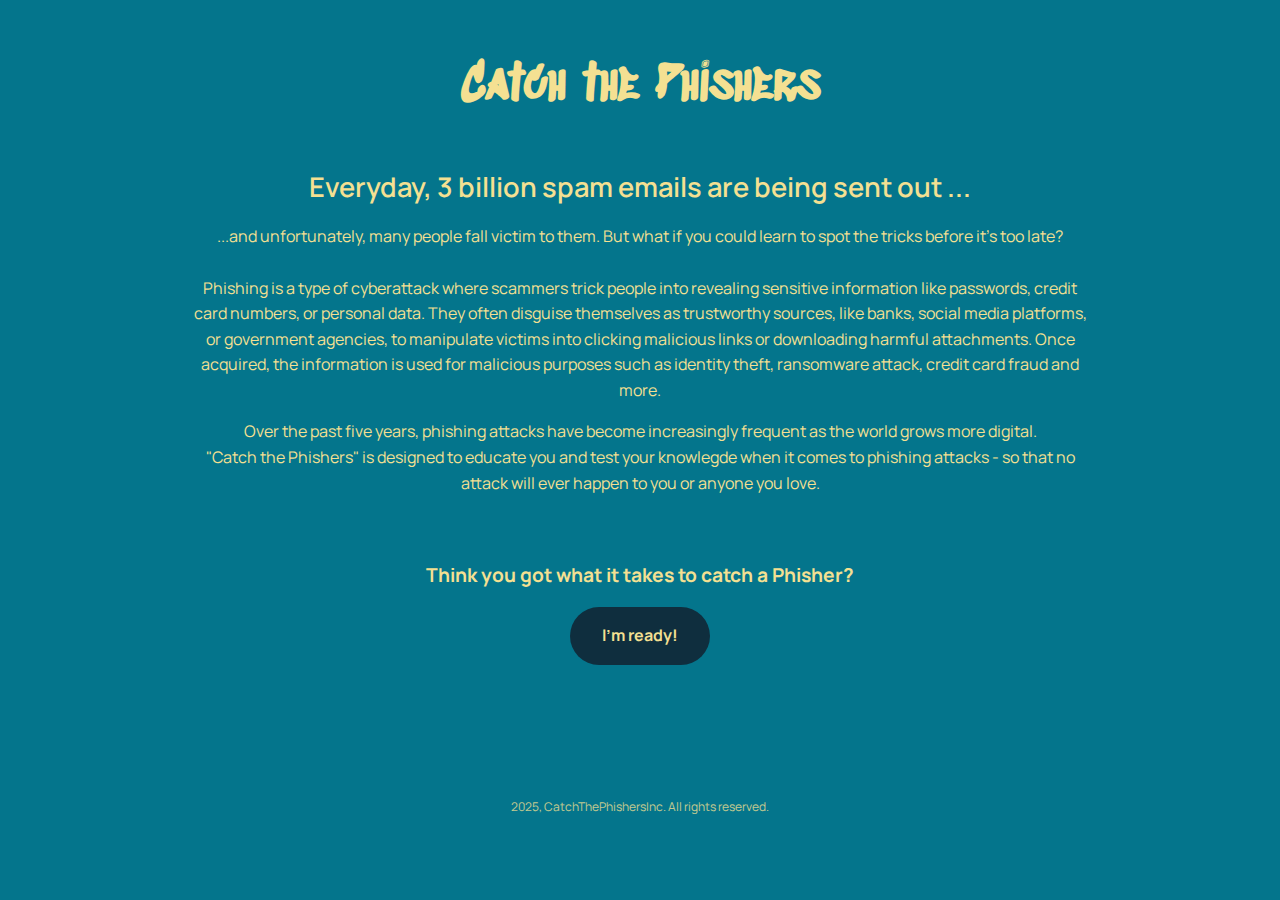
<file: index.html>
<!DOCTYPE html>
<html lang="en">
  <head>
    <meta charset="UTF-8" />
    <meta name="viewport" content="width=device-width, initial-scale=1.0" />
    <title>Catch the Phishers</title>
    <link rel="icon" type="image/x-icon" href="img/fish.png" />
    <link rel="preconnect" href="https://fonts.googleapis.com" />
    <link rel="preconnect" href="https://fonts.gstatic.com" crossorigin />
    <link
      href="https://fonts.googleapis.com/css2?family=Manrope:wght@200..800&display=swap"
      rel="stylesheet"
    />
    <link
      href="https://fonts.googleapis.com/css2?family=Sedgwick+Ave+Display&display=swap"
      rel="stylesheet"
    />
    <link rel="stylesheet" href="css/style.css" />
    <script src="js/game.js" defer></script>
  </head>
  <body>
    <main class="landing">
      <h1>Catch the Phishers</h1>

      <section class="intro">
        <h2>Everyday, 3 billion spam emails are being sent out ...</h2>
        <p>
          ...and unfortunately, many people fall victim to them. But what if you could learn to spot the tricks before it's too late?<br /><br />
          Phishing is a type of cyberattack where scammers trick people into
          revealing sensitive information like passwords, credit card numbers,
          or personal data. They often disguise themselves as trustworthy
          sources, like banks, social media platforms, or government agencies,
          to manipulate victims into clicking malicious links or downloading
          harmful attachments. Once acquired, the information is used for
          malicious purposes such as identity theft, ransomware attack, credit
          card fraud and more.
        </p>
        <p>
          Over the past five years, phishing attacks have become increasingly
          frequent as the world grows more digital. <br />
          "Catch the Phishers" is designed to educate you and test your knowlegde when it comes to phishing attacks - so that no attack will ever happen to
          you or anyone you love.
        </p>
      </section>

      <section class="cta">
        <h3>Think you got what it takes to catch a Phisher?</h3>
        <a class="btn" id="startGame" href="game.html">I'm ready!</a>
      </section>
    </main>

    <footer>
      <p>2025, CatchThePhishersInc. All rights reserved.</p>
    </footer>
  </body>
</html>
</file>
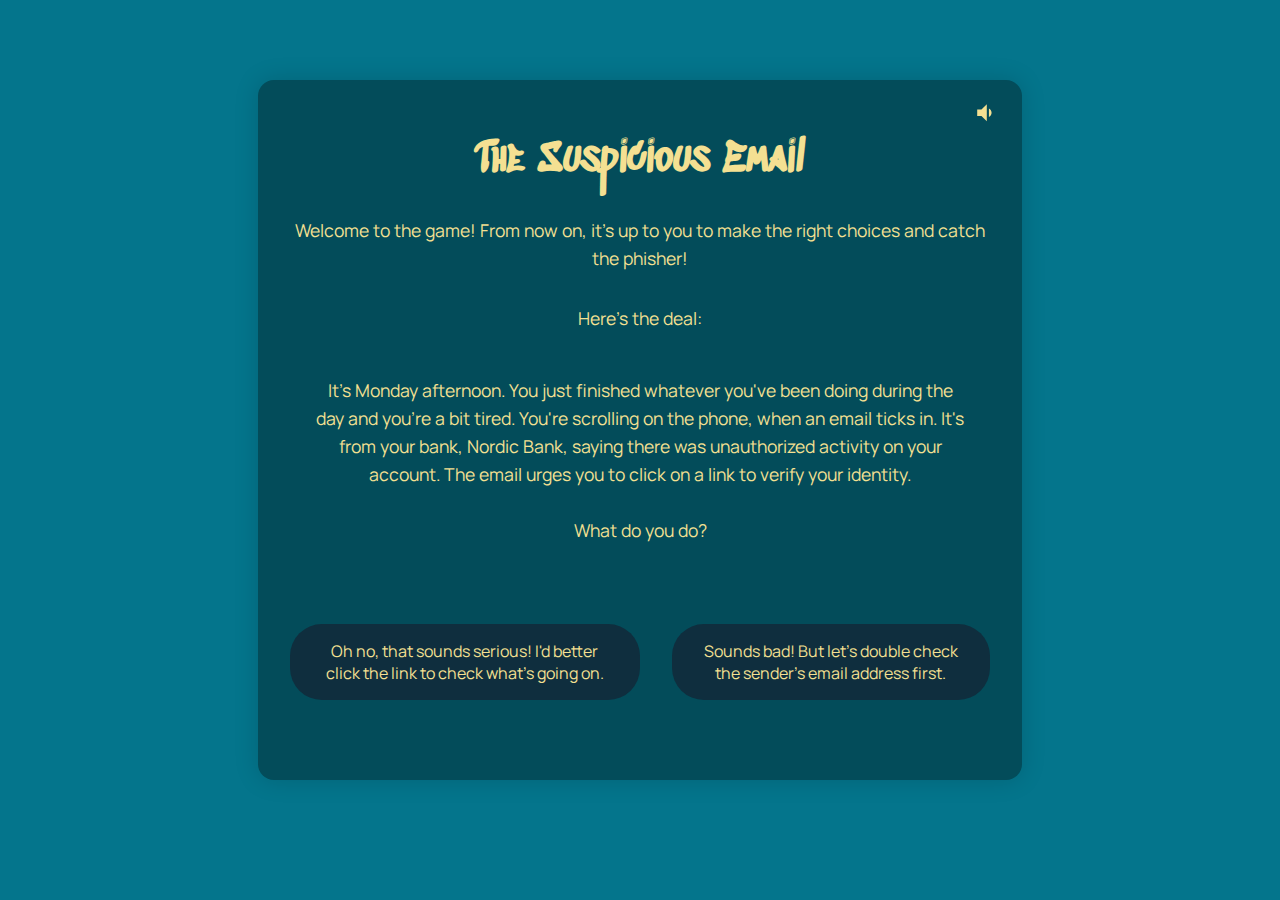
<file: game.html>
<!DOCTYPE html>
<html lang="en">
<head>
  <meta charset="UTF-8">
  <meta name="viewport" content="width=device-width, initial-scale=1.0">
  <title>Catch the Phishers</title>
  <link rel="icon" type="image/x-icon" href="img/fish.png"/>
  <link rel="preconnect" href="https://fonts.googleapis.com">
  <link rel="preconnect" href="https://fonts.gstatic.com" crossorigin>
  <link href="https://fonts.googleapis.com/css2?family=Manrope:wght@200..800&display=swap" rel="stylesheet">
  <link href="https://fonts.googleapis.com/css2?family=Sedgwick+Ave+Display&display=swap" rel="stylesheet">
  <link rel="stylesheet" href="css/style.css">
  <script src="js/game.js" defer></script>
</head>
<body>
  <main class="game-container">
    <audio id="bgSound" src="ocean-breeze-312013.mp3" loop></audio>

    <button id="soundToggle" aria-label="Toggle sound">
      <svg id="icon-sound-on" xmlns="http://www.w3.org/2000/svg" class="icon-visible" viewBox="0 0 24 24" width="24" height="24" fill="currentColor">
        <path d="M3 9v6h4l5 5V4L7 9H3zm13.5 3c0-1.77-1.02-3.29-2.5-4.03v8.06c1.48-.74 2.5-2.26 2.5-4.03z"/>
      </svg>
    
      <svg id="icon-sound-off" xmlns="http://www.w3.org/2000/svg" class="hidden" viewBox="0 0 24 24" width="24" height="24" fill="currentColor">
        <path d="M16.5 12c0-1.77-1.02-3.29-2.5-4.03v8.06c1.48-.74 2.5-2.26 2.5-4.03z"/>
        <path d="M3 9v6h4l5 5V4L7 9H3z"/>
        <line x1="19" y1="5" x2="5" y2="19" stroke="currentColor" stroke-width="2"/>
      </svg>
    </button>
  
    <h1 id="scenario-title"></h1>
    <p id="intro-text"></p>
    <p id="intro-line"></p>
    
    <section class="scenario-box">
      <p id="scenario-text"></p>
    </section>
  
    <div class="choices">
      <button id="btn-a"></button>
      <button id="btn-b"></button>
    </div>

    <div id="popup-overlay" style="display: none;"></div>
  
    <div id="feedback-popup" style="display: none;">
      <p id="feedback-text"></p>
      <button id="next-button"></button>
    </div>
  </main>
</body>
</html>
</file>
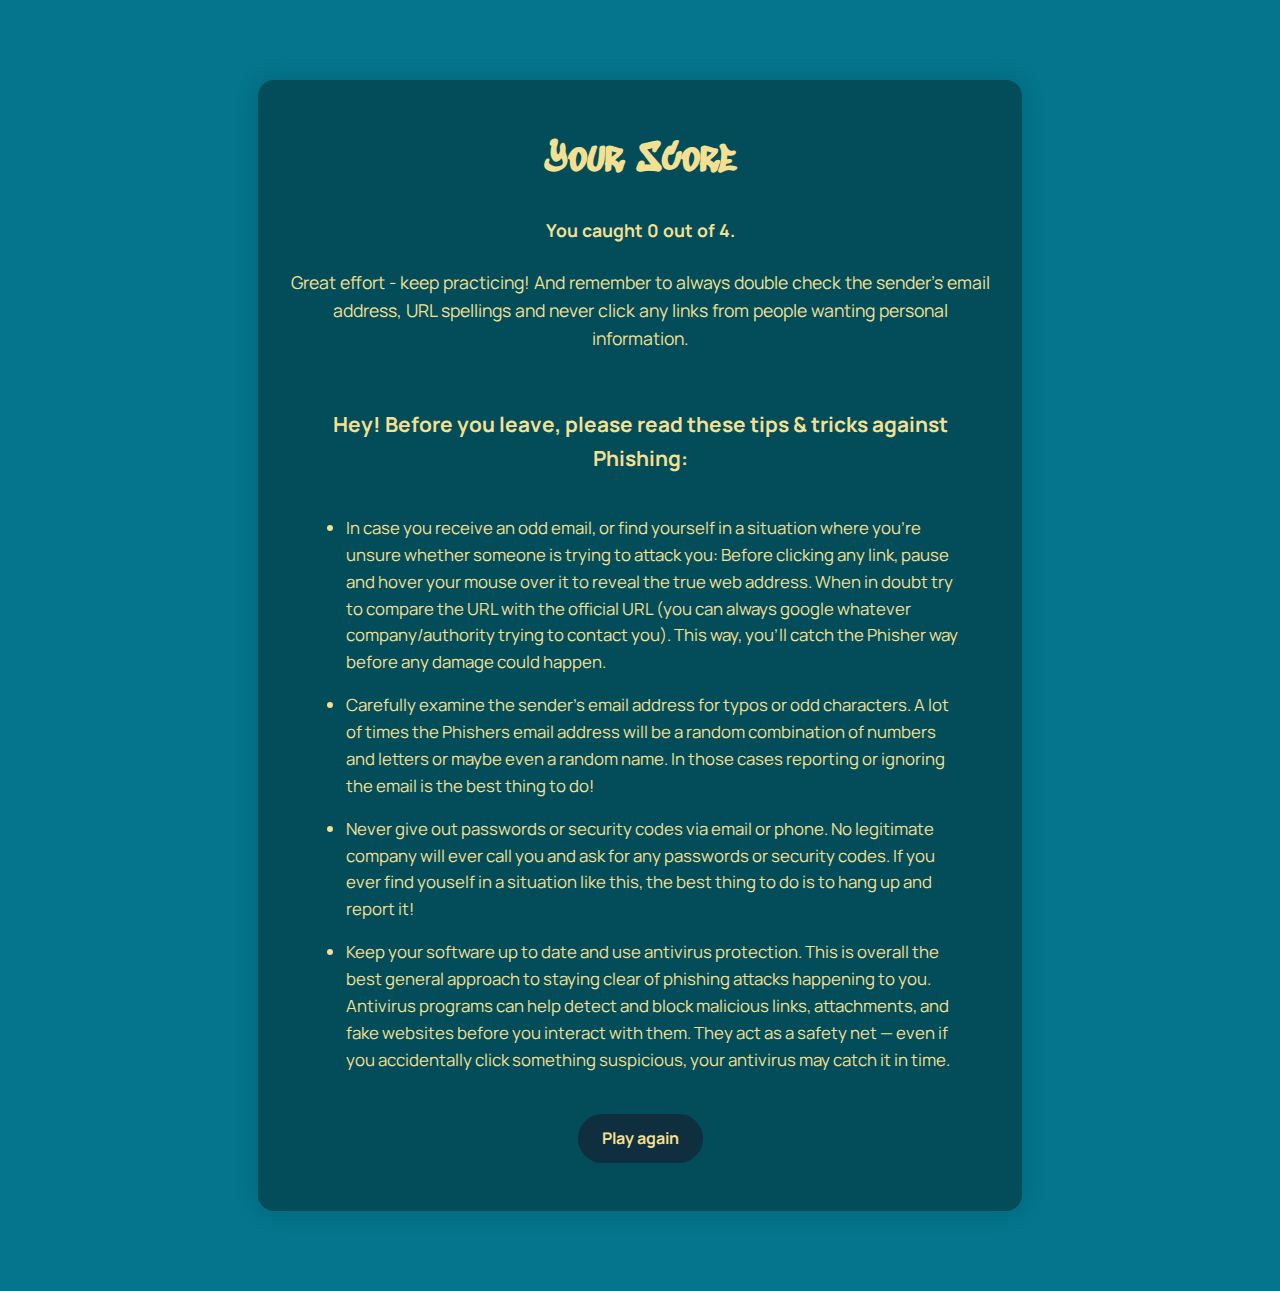
<file: result.html>
<!DOCTYPE html>
<html lang="en">
  <head>
    <meta charset="UTF-8" />
    <meta name="viewport" content="width=device-width, initial-scale=1.0" />
    <title>Your Results</title>
    <link rel="icon" type="image/x-icon" href="img/fish.png" />
    <link rel="preconnect" href="https://fonts.googleapis.com" />
    <link rel="preconnect" href="https://fonts.gstatic.com" crossorigin />
    <link
      href="https://fonts.googleapis.com/css2?family=Manrope:wght@200..800&display=swap"
      rel="stylesheet"
    />
    <link
      href="https://fonts.googleapis.com/css2?family=Sedgwick+Ave+Display&display=swap"
      rel="stylesheet"
    />
    <link rel="stylesheet" href="css/style.css" />
    <script src="js/game.js" defer></script>
  </head>
  <body>
    <main class="game-container">
      <h1>Your Score</h1>
      <p id="result-message"></p>
      <p id="result-info"></p>
      <section class="phishing-tips">
        <h4>Hey! Before you leave, please read these tips & tricks against Phishing:</h4>
        <ul>
          <li>
            In case you receive an odd email, or find yourself in a situation where you're unsure whether someone is trying to attack you: Before clicking any link, pause and hover your mouse over it to
            reveal the true web address. When in doubt try to compare the URL with the official URL (you can always google whatever company/authority trying to contact you). This way, you'll catch the Phisher way before any damage could happen.
          </li>
          <li>
            Carefully examine the sender's email address for typos or odd characters. A lot of times the Phishers email address will be a random combination of numbers and letters or maybe even a random name. In those cases reporting or ignoring the email is the best thing to do!
          </li>
          <li>
            Never give out passwords or security codes via email or phone. No legitimate company will ever call you and ask for any passwords or security codes. If you ever find youself in a situation like this, the best thing to do is to hang up and report it!
          </li>
          <li>
            Keep your software up to date and use antivirus protection. This is overall the best general approach to staying clear of phishing attacks happening to you. Antivirus programs can help detect and block malicious links, attachments, and fake websites before you interact with them. They act as a safety net — even if you accidentally click something suspicious, your antivirus may catch it in time. 
          </li>
        </ul>
      </section>
      <a class="btn" href="index.html">Play again</a>
    </main>
  </body>
</html>
</file>
<file: css/style.css>
body {
  margin: 0;
  font-family: "Manrope", sans-serif;
  background-color: #04758C;
  color: #F4E092;
  line-height: 1.6;
}

h1, h2, h3 {
  margin: 0 0 1rem 0;
}

a {
  text-decoration: none;
  color: inherit;
}

.landing {
  padding: 3rem 2rem;
  text-align: center;
}
.landing h1 {
  font-family: "Sedgwick Ave Display", sans-serif;
  font-size: 3rem;
  color: #F4E092;
}
.landing .intro {
  max-width: 900px;
  margin: 2.5rem auto;
}
.landing .intro h2 {
  font-size: 1.7rem;
  font-weight: 600;
}
.landing .intro p {
  margin-bottom: 1rem;
}
.landing .cta {
  margin: 4rem 0;
}
.landing .cta h3 {
  font-size: 1.2rem;
  margin-bottom: 1rem;
}
.landing .cta .btn {
  display: inline-block;
  padding: 1rem 2rem;
  background-color: #0f2e3e;
  border-radius: 2rem;
  font-weight: bold;
  color: #F4E092;
  text-decoration: none;
  transition: 0.3s ease;
}
.landing .cta .btn:hover {
  background-color: #051015;
}

.game-container {
  max-width: 700px;
  margin: 5rem auto;
  position: relative;
  background-color: #034c5a;
  padding: 3rem 2rem;
  border-radius: 1rem;
  box-shadow: 0 0 25px rgba(0, 0, 0, 0.15);
  color: #F4E092;
  text-align: center;
}
.game-container h1 {
  font-family: "Sedgwick Ave Display", sans-serif;
  font-size: 2.5rem;
  margin-bottom: 1.5rem;
}
.game-container #intro-line {
  margin: 2rem 0 0.1rem;
}
.game-container p {
  font-size: 1.1rem;
  line-height: 1.6;
  margin-bottom: 1.5rem;
}
.game-container .scenario-box {
  padding: 1.5rem;
  border-radius: 0.75rem;
  margin-bottom: 2rem;
}
.game-container .choices {
  display: flex;
  justify-content: center;
  gap: 2rem;
  margin-bottom: 2rem;
}
.game-container .choices button {
  padding: 1rem 2rem;
  font-size: 1rem;
  border: none;
  border-radius: 2rem;
  cursor: pointer;
  transition: 0.3s ease;
  background-color: #0f2e3e;
  color: #F4E092;
  font-family: "Manrope", sans-serif;
}
.game-container .choices button:hover {
  background-color: #051015;
}
.game-container .btn {
  display: inline-block;
  padding: 0.75rem 1.5rem;
  background-color: #0f2e3e;
  color: #F4E092;
  text-decoration: none;
  border-radius: 2rem;
  font-weight: bold;
  transition: 0.3s ease;
}
.game-container .btn:hover {
  background-color: #051015;
}
.game-container #soundToggle {
  position: absolute;
  top: 1rem;
  right: 1rem;
  background: none;
  border: none;
  font-size: 1.6rem;
  color: #F4E092;
  cursor: pointer;
  z-index: 10;
}
.game-container svg {
  width: 1.6rem;
  height: auto;
  vertical-align: middle;
}
.game-container #popup-overlay {
  position: fixed;
  inset: 0;
  background-color: rgba(0, 0, 0, 0.5);
  z-index: 999;
  display: none;
}
.game-container #feedback-popup {
  position: fixed;
  top: 50%;
  left: 50%;
  transform: translate(-50%, -50%);
  z-index: 1000;
  display: none;
  background-color: white;
  padding: 2rem 2.5rem;
  border-radius: 12px;
  box-shadow: 0 0 20px rgba(0, 0, 0, 0.3);
  text-align: center;
  color: #000;
  width: 60%;
  max-width: 600px;
}
.game-container #feedback-popup strong,
.game-container #feedback-popup b {
  font-weight: bold;
}
.game-container #feedback-popup p,
.game-container #feedback-popup #feedback-text {
  font-size: 1rem;
  font-weight: normal;
  line-height: 1.6;
  margin-bottom: 1.5rem;
}
.game-container #feedback-popup button {
  background-color: #0f2e3e;
  color: #F4E092;
  padding: 0.75rem 1.5rem;
  border: none;
  border-radius: 6px;
  cursor: pointer;
  font-size: 1rem;
  font-family: "Manrope", sans-serif;
  transition: 0.3s ease;
}
.game-container #feedback-popup button:hover {
  background-color: #051015;
}
.game-container.correct #feedback-popup {
  border: 2px solid green;
}
.game-container.wrong #feedback-popup {
  border: 2px solid red;
}

.phishing-tips {
  padding: 0 2rem;
  max-width: 800px;
  margin: 1rem auto;
  text-align: left;
  font-family: "Manrope", sans-serif;
  margin-bottom: 2.5rem;
}
.phishing-tips h4 {
  font-size: 1.3rem;
  margin-bottom: 2.5rem;
  font-weight: 700;
  text-align: center;
}
.phishing-tips ul {
  list-style-type: disc;
  padding-left: 1.5rem;
  margin: 0 auto;
}
.phishing-tips li {
  margin-bottom: 1rem;
  font-size: 1.05rem;
  line-height: 1.6;
  max-width: 700px;
}

.hidden {
  display: none !important;
}

.icon-visible {
  display: inline-block;
}

footer {
  text-align: center;
  font-size: 0.75rem;
  opacity: 0.8;
  padding: 0.5rem;
  margin-top: auto;
}

@media (max-width: 768px) {
  .landing {
    padding: 2rem 1rem;
  }
  .landing h1 {
    font-size: 2.5rem;
  }
  .landing .intro h2 {
    font-size: 1.5rem;
  }
  .landing .intro p {
    padding: 0 0.5rem;
  }
  .landing .cta .btn {
    width: 60%;
    align-items: center;
    padding: 0.75rem 1rem;
    font-size: 1rem;
    text-align: center;
  }
  .game-container {
    padding: 2rem 1rem;
    max-width: 80%;
  }
  .game-container h1 {
    font-size: 2rem;
  }
  .game-container p {
    font-size: 1rem;
  }
  .game-container .choices {
    flex-direction: column;
    gap: 1rem;
  }
  .game-container button {
    width: 100%;
  }
  .game-container .scenario-box {
    margin: 1rem 0;
    padding: 0.5rem;
    max-width: 100%;
  }
  .game-container #feedback-popup {
    width: 60%;
    padding: 1.5rem;
  }
  .game-container #feedback-text {
    font-size: 1rem;
  }
  .game-container button {
    width: 100%;
  }
}/*# sourceMappingURL=style.css.map */
</file>
